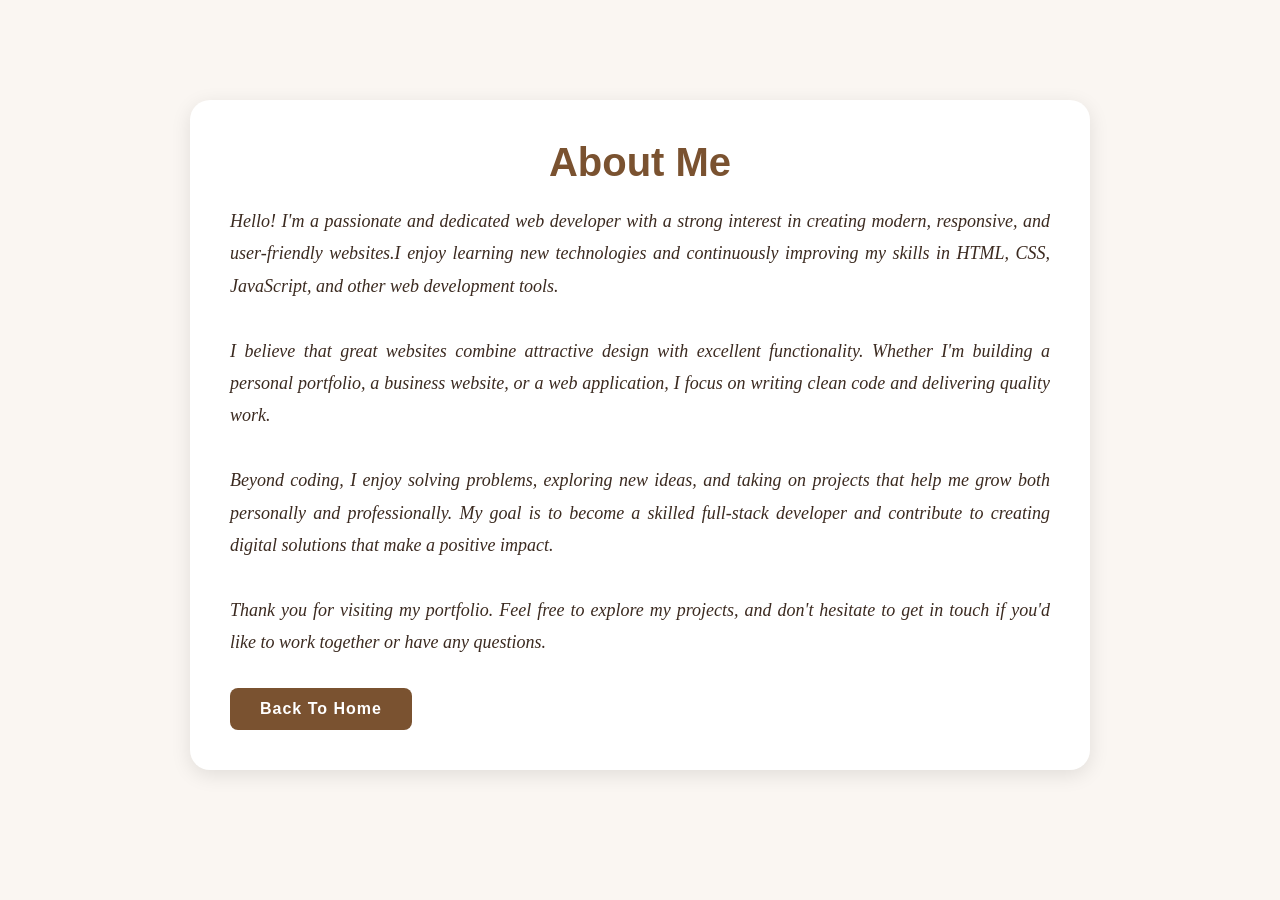
<file: readMe.html>
<!DOCTYPE html>
<html lang="en">

<head>
    <meta charset="UTF-8">
    <meta name="viewport" content="width=device-width, initial-scale=1.0">
    <title>About Me</title>
    <link rel="stylesheet" href="style.css"
</head>

<body class="about-page">
    <div class="about-container" id="About me">
        <h2>About <span> Me</span></h2>
        <p>Hello! I'm a passionate and dedicated web developer with a strong interest in creating modern, responsive,
            and user-friendly websites.I enjoy learning new technologies and continuously improving my skills in HTML,
            CSS, JavaScript, and other web development tools.<br><br>
            I believe that great websites combine attractive design with excellent functionality. Whether I'm building a
            personal portfolio, a business website, or a web application, I focus on writing clean code and delivering
            quality work.<br><br>
            Beyond coding, I enjoy solving problems, exploring new ideas, and taking on projects that help me grow both
            personally and professionally. My goal is to become a skilled full-stack developer and contribute to
            creating digital solutions that make a positive impact.<br><br>
            Thank you for visiting my portfolio. Feel free to explore my projects, and don't hesitate to get in touch if
            you'd like to work together or have any questions.
        </p>
        <a href="INDEX.HTML" class="btn">Back To Home</a>
    </div>
</body>

</html>
</file>
<file: style.css>
* {
    margin: 0;
    padding: 0;
    box-sizing: border-box;
    text-decoration: none;
    border: none;
    outline: none;
    scroll-behavior: smooth;
    font-family: -apple-system, sans-serif;
}

:root {
    --bg-color: #faf6f2;
    --snd-bg-color: #DCC7AA;
    --text-color: #3B2A20;
    --main-color: #7A5230;
}

html {
    font-size: 62.5%;
    overflow-x: hidden;
}

body {
    background: var(--bg-color);
    color: var(--text-color);
}

section {
    min-height: 100vh;
    padding: 10rem 9% 2rem;
}

/* Header & NavBar Section */

.header {
    position: fixed;
    width: 100%;
    top: 0;
    right: 0;
    z-index: 1000;
    display: flex;
    align-items: center;
    justify-content: space-between;
    padding: 2rem 5%;
    background: var(--main-color);
    backdrop-filter: blur(10px);
    transition: all 0.5s ease;
}

.logo {
    font-size: 3rem;
    color: var(--bg-color);
    font-weight: 700;
    cursor: default;
    transition: 0.3s ease;
}

.logo:hover {
    transform: scale(1.05);
}

.navbar a {
    font-size: 1.9rem;
    color: var(--bg-color);
    margin-left: 4rem;
    font-weight: 700;
    transition: 0.3s ease-in-out;
}

.navbar a:hover,
.navbar a.active {
    color: var(--text-color);
}

#menu-icon {
    font-size: 3.6rem;
    color: var(--bg-color);
    cursor: pointer;
    display: none;
}

/* Home Section */

.home {
    display: flex;
    justify-content: center;
    align-items: center;
}

.home-img img {
    width: 25vw;
    animation: floatImage 4s ease-in-out infinite;
    border-radius: 50%;
    box-shadow: 0 0 25px var(--main-color);
    cursor: pointer;
    transition: 0.4s ease-in-out;
}

.home-img img:hover {
    box-shadow: 0 0 25px var(--main-color),
                0 0 35px var(--main-color),
                0 0 55px var(--main-color);
}

@keyframes floatImage {
    0% {
        transform: translateY(0);
    }

    50% {
        transform: translateY(-2.4rem);
    }

    100% {
        transform: translateY(0);
    }
}

.home-content {
    margin-left: 5rem;
}

.home-content h3 {
    font-size: 3.7rem;
    font-weight: 700;
}

.home-content h3:nth-of-type(2) {
    margin-bottom: 2rem;
}

span {
    color: var(--main-color);
}

.home-content h1 {
    font-size: 6rem;
    font-weight: 700;
    line-height: 1.3;
}

.home-content p {
    font-size: 1.6rem;
}

.social-media a {
    display: inline-flex;
    justify-content: center;
    align-items: center;
    width: 42px;
    height: 42px;
    background: transparent;
    border: .2rem solid var(--main-color);
    border-radius: 50%;
    font-size: 2rem;
    color: var(--main-color);
    margin: 3rem 1.5rem 3rem 0;
    transition: .3s ease-in-out;
}

.social-media a:hover {
    transform: scale(1.2)translateY(-10px);
    background-color: var(--main-color);
    color: var(--bg-color);
    box-shadow: 0 0 25px var(--main-color); 
}

.btn {
    display: inline-block;
    padding: 1rem 2.8rem;
    background: var(--main-color);
    border-radius: 4rem;
    box-shadow: none;
    font-size: 1.6rem;
    color: var(--bg-color);
    letter-spacing: .1rem;
    font-weight: 600;
    transition: .5s ease;
}

.btn:hover {
    box-shadow: 0 0 1.6rem var(--main-color);
}

/*About Section Code*/

.About {
    display: flex;
    align-items: center;
    justify-content: center;
    gap: 2rem;
    background: var(--snd-bg-color);
}

.About-img img{
    width: 25vw;
    border: 2px solid var(--main-color);
    border-radius: 50%;
    box-shadow: 0 0 25px var(--main-color);
    cursor: pointer;
    transition: 0.4s ease-in-out;
}

.About-img img:hover{
    box-shadow: 0 0 25px var(--main-color),
                0 0 25px var(--main-color),
                0 0 25px var(--main-color);
}

.heading {
    font-size: 6rem;
    text-align: center;
}

.About-content {
    padding: 0 4rem;
}

.About-content h2{
    text-align: left;
    line-height: 1.2;
}

.About-content h3 {
    font-size: 3rem;
}

.About-content p{
    font-size: 1.6rem;
    margin: 2rem 0 3rem;
} 


/* Services Section */

.services h2 {
    margin-bottom: 5rem;
}

.services-container {
    display: flex;
    justify-content: center;
    align-items: center;
    flex-wrap: wrap;
    gap: 2rem;
}

.services-container .services-box {
    flex: 1 1 30rem;
    background: var(--snd-bg-color);
    padding: 6rem 2rem 6rem;
    border-radius: 2rem;
    text-align: center;
    border: .3rem solid var(--bg-color);
    transition: .5s ease;
}

.services-container .services-box:hover {
    border-color: var(--main-color);
    transform: scale(1.02);
}

.services-box i {
    font-size: 7rem;
    color: var(--main-color);
}

.services-box h3 {
    font-size: 2.6rem;
}

.services-box p {
    font-size: 1.6rem;
    margin: 1rem 0 3rem;
}

/* Testimonial section code */

.testimonial{
    background: var(--snd-bg-color);
}

.testimonial-box{
    background-size: cover;
    display: flex;
    align-items: center;
    justify-content: center;
    flex-direction: column;
}

.testimonial .heading{
    margin-bottom: 5rem;
}

.testimonial-box img{
    width: 15rem;
    border-radius: 50%;
    border: 3px solid var(--main-color);
    box-shadow: 0 0 25px var(--main-color);
}

.wrapper{
    display: flex;
    transition: transform 0.6s ease-in-out;
}
 
.testimonial-item{
    min-width: 100%;
    flex-shrink: 0;
    background: var(--bg-color);
    border: 0.3rem solid var(--bg-color);
    border-radius: 2rem;
    padding: 20px 20px;
    cursor: pointer;
    display: flex;
    flex-direction: column;
    align-items: center;
    gap: 1.5rem;
    color: var(--text-color);
    transition: 0.5s ease;
    
}

.testimonial-item img{
    width: 120px;
    height: 120px;
    border-radius: 50%;
    object-fit: cover;
    border: 4px solid var(--main-color);
}
.testimonial-item:hover{
    border-color: var(--main-color);
    transform: scale(1.02);
}
.testimonial-item h2{
    font-size: 3rem;
}
.testimonial-item p{
    font-size: 1.6rem;
    text-align: justify;
    line-height: 1.6;
}
.star{
    color: gold;
    font-size: 2rem;
}

/* Rate Me Section */

.rate-me-box {
    max-width: 700px;
    margin: 5rem auto 0;
    padding: 3rem 2rem;
    text-align: center;
    background: var(--bg-color);
    border-radius: 2rem;
    border: 0.3rem solid var(--main-color);
}

.rate-me-box .heading {
    margin-bottom: 2rem;
    color: var(--main-color);
    font-size: 4rem;
}

.rate-me-box form .input-box {
    display: flex;
    justify-content: center;
    gap: 1.4rem;
    flex-wrap: wrap;
    margin-bottom: 0.7rem;
}

.rate-me-box form .input-box input,
.rate-me-box form .input-box select,
.rate-me-box form textarea {
    width: 100%;
    padding: 1.5rem;
    font-size: 1.6rem;
    color: var(--text-color);
    background: var(--bg-color);
    border-radius: 0.8rem;
    border: 0.25rem solid var(--main-color);
    margin: 0.7rem 0;
    resize: none;
}

.rate-me-box form .input-box input,
.rate-me-box form .input-box select {
    width: 49%;
    margin: 0.7rem 0.35rem;
}

.rate-me-box form .input-box select {
    cursor: pointer;
    appearance: none;
    -webkit-appearance: none;
    background-color: var(--bg-color);
}

.rate-me-box form .btn {
    margin-top: 1.5rem;
    cursor: pointer;
}

/* ******************Contact Section********************* */

.contact {
    background-color: var(--bg-color);
}

.contact h2 {
    margin-bottom: 3rem;
    color: var(--main-color);
}

.contact form {
    max-width: 80rem;
    margin: 1rem auto;
    text-align: center;
    margin-bottom: 3rem;
}

.contact form .input-box {
    display: flex;
    justify-content: center;
    flex-wrap: wrap;
}

.contact form .input-box input,
.contact form textarea {
    width: 100%;
    padding: 1.5rem;
    font-size: 1.6rem;
    color: var(--text-color);
    background: var(--bg-color);
    border-radius: 0.8rem;
    border: 0.25rem solid var(--main-color);
    margin: 0.7rem 0;
    resize: none;
}

.contact form .input-box input {
    width: 49%;
    margin: 0.7rem 0.35rem;
}

.contact form .btn {
    margin-top: 2rem;
}

/* ******************Footer Section********************* */

.footer{
    position: relative;
    bottom: 0;
    width: 100%;
    padding: 40px 0;
    background-color: var(--snd-bg-color);
}
.footer .social{
    text-align: center;
    padding-bottom: 25px;
    color: var(--main-color);
}
.footer .social a{
    font-size: 25px;
    color: var(--main-color);
    border: 2px solid var(--main-color);
    width: 42px;
    height: 42px;
    line-height: 42px;
    display: inline-block;
    text-align: center;
    border-radius: 50%;
    margin: 0 10px;
    transition: 0.3s ease-in-out;
}
.footer .social a:hover{
    transform: scale(1.2)translateY(-10px);
    background-color: var(--main-color);
    color: var(--bg-color);
    box-shadow: 0 0 25px var(--main-color);
}
.footer .copyright{
    margin-top: 20px;
    text-align: center;
    font-size: 16px;
    color: var(--text-color);
}

/* ================= BREAKPOINTS ================= */

@media (max-width: 1200px) {
    html {
        font-size: 55%;
    }
}

@media (max-width: 991px) {

    .header {
        padding: 2rem 3%;
    }

    section {
        padding: 10rem 3% 2rem;
    }

    .services {
        padding: 7rem 3%;
    }

    /* FIXED: testimonial, not testimonials */
    .testimonial .wrapper {
        grid-template-columns: 1fr;
        width: 100%;
    }

    .testimonial-item {
        width: 100%;
        max-width: 450px;
        margin: 0 auto;
    }

    .rate-me-box form .input-box input,
    .rate-me-box form .input-box select {
        width: 100%;
    }

    .contact form .input-box input {
        width: 100%;
    }

    .footer {
        padding: 2rem 3%;
    }
}

@media (max-width: 786px) {

    #menu-icon {
        display: block;
    }

    .navbar {
        position: absolute;
        top: 100%;
        right: -100%;
        width: 255px;
        min-height: 100vh;
        display: flex;
        flex-direction: column;
        background: var(--main-color);
        transition: all 0.5s ease;
        backdrop-filter: blur(10px);
    }

    .navbar a {
        display: block;
        padding: 17px;
        font-size: 22px;
    }

    .navbar.active {
        right: 0;
    }

    /* HOME */
    .home {
        flex-direction: column;
        text-align: center;
    }

    .home-content {
        order: 2;
        margin-left: 0;
    }

    .home-content h3 {
        font-size: 2.6rem;
    }

    .home-content h1 {
        font-size: 5rem;
    }

    .home-img img {
        width: 70vw;
        max-width: 300px;
        margin-top: 4rem;
    }

    /* ABOUT */
    .About {
        flex-direction: column-reverse;
        text-align: center;
    }

    .About-img img {
        width: 70vw;
        max-width: 300px;
        margin-top: 4rem;
    }

    .About-content {
        padding: 0 2rem;
    }

    .About-content h2 {
        text-align: center;
    }

    /* SERVICES */
    .services h2 {
        margin-bottom: 3rem;
    }

    /* TESTIMONIALS */
    .testimonial .wrapper {
        grid-template-columns: 1fr;
        width: 100%;
    }

    .testimonial-item {
        width: 100%;
        max-width: 350px;
        margin: 0 auto;
    }

    /* RATE ME */
    .rate-me-box {
        padding: 2rem 1.5rem;
    }
}

@media (max-width: 617px) {

    .home-img img,
    .About-img img {
        width: 65vw;
        max-width: 280px;
    }

    .testimonial-item {
        max-width: 330px;
    }
}

@media (max-width: 450px) {

    html {
        font-size: 50%;
    }

    section {
        padding: 8rem 5% 3rem;
    }

    .home {
        padding-top: 10rem;
    }

    .home-content {
        width: 100%;
        margin-left: 0;
    }

    .home-content h1 {
        font-size: 4rem;
    }

    .home-content h3 {
        font-size: 2.2rem;
    }

    .home-content p {
        font-size: 1.6rem;
        line-height: 1.6;
    }

    .home-img img,
    .About-img img {
        width: 75vw;
        max-width: 270px;
    }

    .About-content {
        padding: 0;
    }

    .testimonial .heading {
        font-size: 4rem;
        margin-bottom: 3rem;
    }

    .testimonial .wrapper {
        grid-template-columns: 1fr;
        width: 100%;
        gap: 2rem;
    }

    .testimonial-item {
        width: 100%;
        max-width: 320px;
        min-height: auto;
        margin: 0 auto;
        padding: 2rem;
    }

    .testimonial-item h2 {
        font-size: 2.5rem;
    }

    .testimonial-item p {
        font-size: 1.6rem;
        text-align: center;
    }

    .rate-me-box .heading {
        font-size: 3rem;
    }
}

/* About Me */

.about-page{
    background: var(--bg-color);
    color: var(--text-color);
}

.about-container{
    max-width: 900px;
    margin: 100px auto;
    padding: 40px;
    background: white;
    border-radius: 20px;
    box-shadow: 0 5px 20px rgba(0,0,0,.1);
}

.about-page h2{
    color: var(--main-color);
    text-align: center;
    font-size: 40px;
    margin-bottom: 20px;
}

.about-page p{
    line-height: 1.8;
    font-size: 18px;
    text-align: justify;
    font-family: 'Times New Roman', Times, serif;
    font-style: italic;
}

.about-page a{
    display: inline-block;
    margin-top: 30px;
    padding: 12px 30px;
    background: var(--main-color);
    color: white;
    text-decoration: none;
    border-radius: 8px;
    transition: .3s;
}

.about-page a:hover{
    background: var(--text-color);
}
</file>
